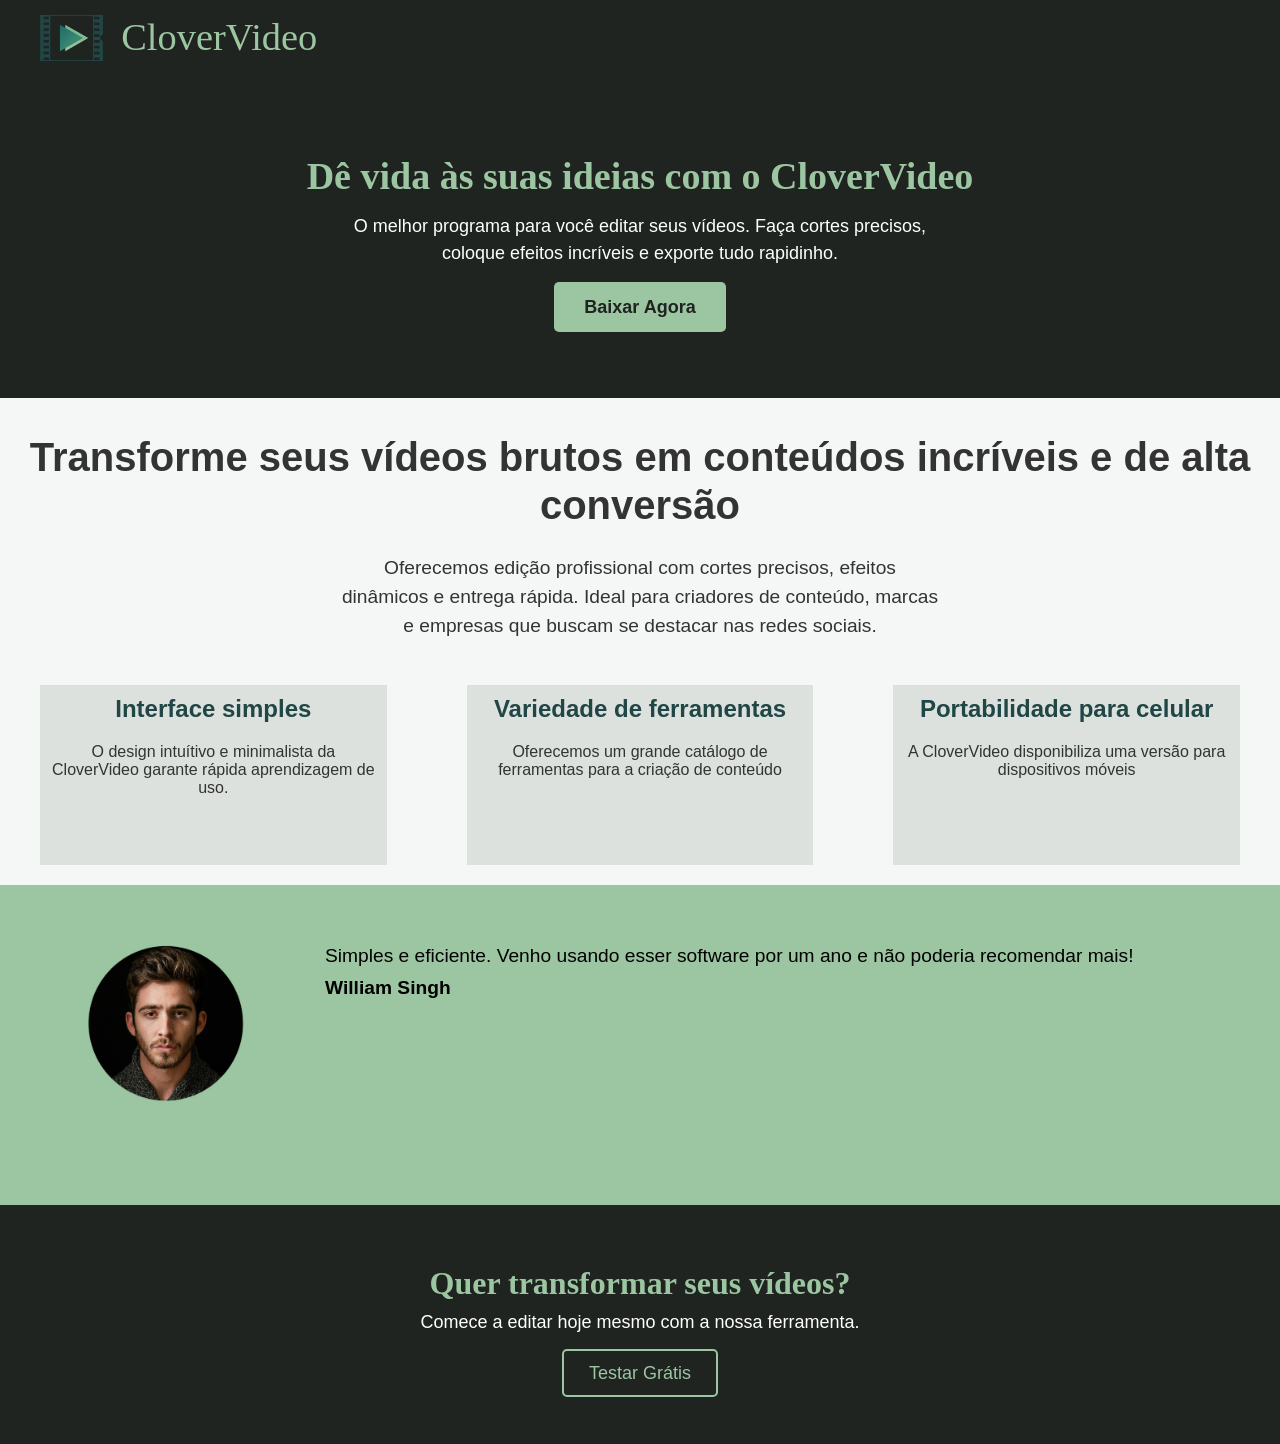
<file: atividade-editor-de-video/index.html>
<!DOCTYPE html>
<html lang="pt-br">
<head>
    <meta charset="UTF-8">
    <meta name="viewport" content="width=device-width, initial-scale=1.0">
    <link rel="stylesheet" href="style.css">
    <title>CloverVideo</title>
</head>
<body>
    <header>
        <img src="imagens/logo-clovervideo.png" alt="Logo CloverVideo" id="logo-img">
        <p id="logo-letra">CloverVideo</p>
    </header>
    <main>
        <section class="banner-principal">
            <div class="conteudo-banner">
                <h1>Dê vida às suas ideias com o CloverVideo</h1>
                <p>O melhor programa para você editar seus vídeos. Faça cortes precisos, coloque efeitos incríveis e exporte tudo rapidinho.</p>
                <a href="#download" class="botao-destaque">Baixar Agora</a>
            </div>
        </section>

        <section>
            <div class="container">
                <h1 class="proposta-titulo">
                    Transforme seus vídeos brutos em conteúdos incríveis e de alta conversão
                </h1>
                 <p class="texto-suporte">
                Oferecemos edição profissional com cortes precisos, efeitos dinâmicos e entrega rápida. Ideal para criadores de conteúdo, marcas e empresas que buscam se destacar nas redes sociais.
                </p>
            </div>
        </section>

        <section class="beneficios">
        <div class="interface">
            <h2 class="h2-beneficio">Interface simples</h2>
            <p class="p-beneficios">O design intuítivo e minimalista da CloverVideo garante rápida aprendizagem de uso.</p>
        </div>
        <div class="ferramentas">
            <h2 class="h2-beneficio">Variedade de ferramentas</h2>
            <p class="p-beneficios">Oferecemos um grande catálogo de ferramentas para a criação de conteúdo</p>
        </div>
        <div class="celular">
            <h2 class="h2-beneficio">Portabilidade para celular</h2>
            <p class="p-beneficios">A CloverVideo disponibiliza uma versão para dispositivos móveis</p>
        </div>
        </section>
        
        <section class="prova-social">
            <img src="imagens/william-singh.jpeg" alt="Foto de perfil de um homem" id="william-singh">
            <p class="texto-social" id="quote">Simples e eficiente. Venho usando esser software por um ano e não poderia recomendar mais!</p>
            <p class="texto-social" id="nome">William Singh</p>
        </section>

        <section class="chamada-final">
            <h2>Quer transformar seus vídeos?</h2>
            <p>Comece a editar hoje mesmo com a nossa ferramenta.</p>
            <a href="#download" class="botao-simples">Testar Grátis</a>
        </section>
    </main>
</body>
</html>
</file>
<file: atividade-editor-de-video/style.css>
* {
    margin: 0;
}

header {
    background-color: #1f2421;
    padding: 15px 15px;
}

#logo-letra {
    color: #9cc5a1;
    font-family: Cambria, Cochin, Georgia, Times, 'Times New Roman', serif;
    font-size: 3vw;
    display: flex;
    align-items: flex-start;
}

#logo-img {
    float: left;
    width: 5%;
    height: auto;
    margin-left: 2%;
    margin-right: 1.5%;
}

.banner-principal {
    background-color: #1f2421; 
    padding: 80px 20px;
    text-align: center;
}

.banner-principal h1 {
    color: #9cc5a1; 
    font-size: 38px;
    font-family: Cambria, Georgia, serif;
    margin-bottom: 15px;
}

.banner-principal p {
    color: white;
    font-size: 18px;
    max-width: 600px;
    margin: 0 auto 30px auto; 
    line-height: 1.5;
}

.botao-destaque {
    background-color: #9cc5a1;
    color: #1f2421;
    padding: 15px 30px;
    text-decoration: none;
    font-weight: bold;
    font-size: 18px;
    border-radius: 5px;
}

.botao-destaque:hover {
    background-color: white; 
    color: #1f2421;
}

.proposta-titulo {
    text-align: center;
    font-size: 2.5rem;
    font-weight: 700;
    color: #333333; 
    margin-top: 35px;
    margin-bottom: 25px;
    line-height: 1.2;
}

.texto-suporte {
    font-size: 1.2rem;
    text-align: center;
    color: #333333;
    max-width: 600px;
    margin: 0 auto 25px auto;
    line-height: 1.5;
}

body {
    background-color: #f4f7f6; 
    font-family: Arial, sans-serif;
    margin: 0;
    padding: 0;
}

.beneficios {
    display: flex;
    justify-content: center; /*Deixa os benefícios no centro da página*/
}

.h2-beneficio{ /*h2 da seção de beneficios*/
    color: #204645;
    margin-bottom: 20px;
    text-align: center;
}

.p-beneficios{ /*Paragrafos da seção de benefícios*/
    color: #333333;
    text-align: center;
}

.interface { /*benefício de "interface simples"*/
    background-color: #dce1de;
    margin: 20px 40px;
    padding: 10px;

    width: 500px;
    height: 160px;
    display: inline-block; /*Deixa os blocos na mesma linha*/
}

.ferramentas { /*benefício de "variedade de ferramentas"*/
    background-color: #dce1de;
    margin: 20px 40px;
    padding: 10px;
    
    width: 500px;
    height: 160px;
    display: inline-block; /*Deixa os blocos na mesma linha*/
}

.celular { /*benefício de "portabilidade para celular"*/
    background-color: #dce1de;
    margin: 20px 40px;
    padding: 10px;
    
    width: 500px;
    height: 160px;
    display: inline-block; /*Deixa os blocos na mesma linha*/
}

.prova-social {
    background-color: #9cc5a1;
    margin: 0px;
    padding: 10px;
    height: 300px;
}

#william-singh {
    width: 15%;
    margin-top: 30px;
    margin-left: 5%;
    margin-right: 5%;
    float: left;
    display: flex;
    align-items: center;
}

.texto-social {
    font-size: 120%;
    display: flex;
}

#quote {
    margin-top: 50px;
    margin-bottom: 10px;
}

#nome {
    font-weight: 700;
}

.chamada-final {
    background-color: #1f2421; 
    text-align: center;
    padding: 60px 20px;
    margin-top: 0px; 
}

.chamada-final h2 {
    color: #9cc5a1;
    font-size: 32px;
    font-family: Cambria, Georgia, serif;
    margin-bottom: 10px;
}

.chamada-final p {
    color: white;
    font-size: 18px;
    margin-bottom: 30px;
}

.botao-simples {
    background-color: transparent;
    color: #9cc5a1;
    border: 2px solid #9cc5a1;
    padding: 12px 25px;
    text-decoration: none;
    font-size: 18px;
    border-radius: 5px;
}

.botao-simples:hover {
    background-color: #9cc5a1;
    color: #1f2421;
}
</file>
